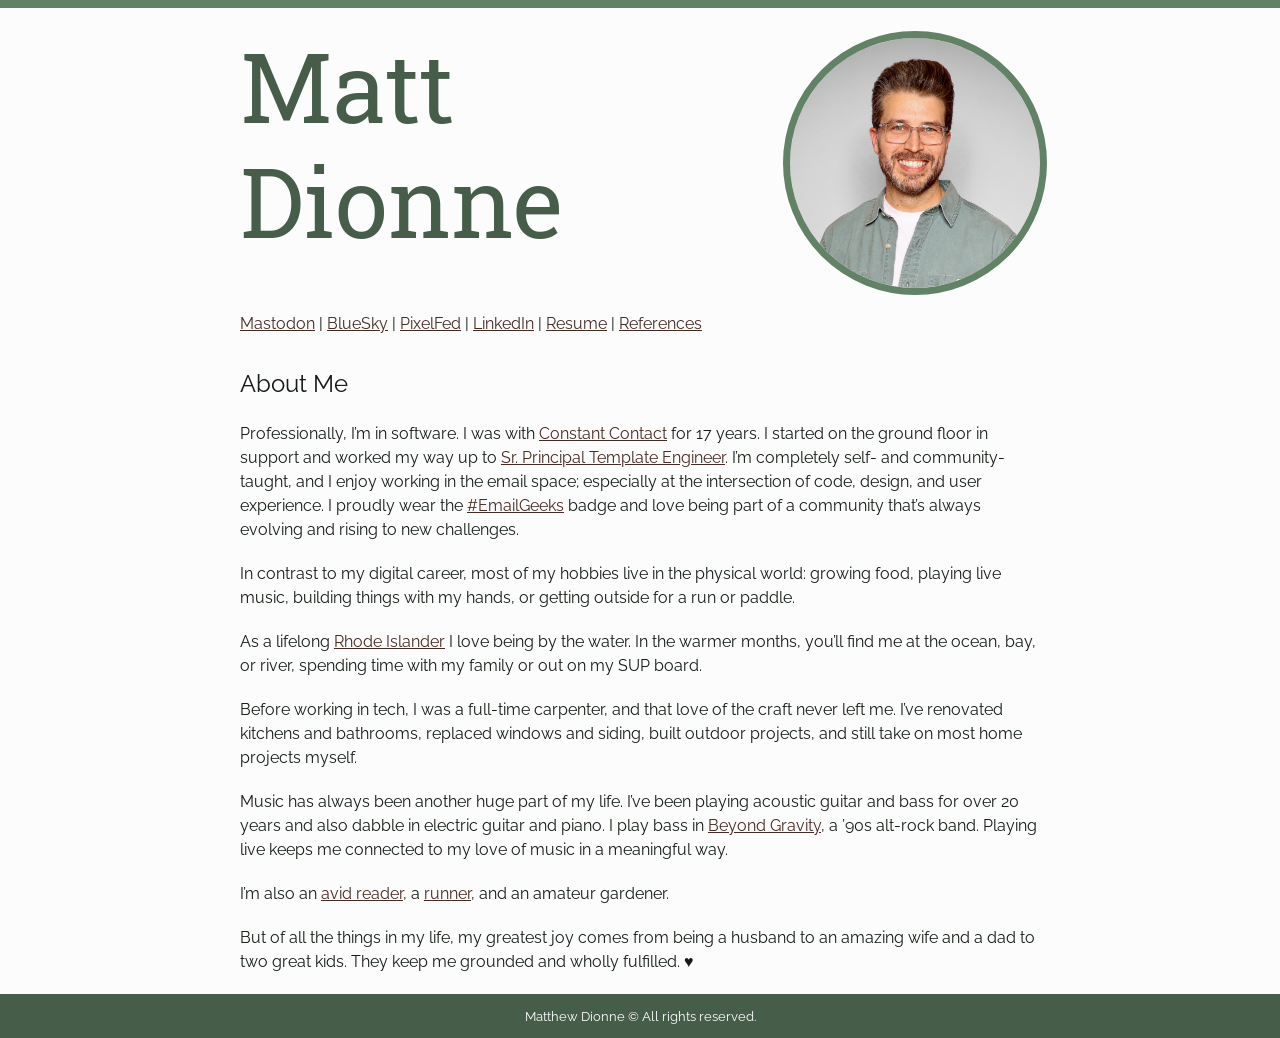
<file: index.html>
<!DOCTYPE html>
<html lang="en">
<head>
  <meta charset="utf-8">
  <meta name="viewport" content="width=device-width, initial-scale=1">
  <title>Matt Dionne</title>
  <link rel="stylesheet" href="css/main.css">
  <link rel="shortcut icon" href="/favicon.ico">
  <link rel="apple-touch-icon" sizes="180x180" href="/images/apple-touch-icon.png">
  <link rel="icon" type="image/png" sizes="32x32" href="/images/favicon-32x32.png">
  <link rel="icon" type="image/png" sizes="16x16" href="/images/favicon-16x16.png">
</head>
<body>
  <div class="container">
    <header>
      <h1>Matt<br>Dionne</h1>
      <div class="profile-image"><img src="images/matthew-dionne-2026-square.png" alt=""></div>
    </header>
    <nav><a rel="me" href="https://mstdn.social/@mattdionne" target="_blank">Mastodon</a> | <a rel="me" href="https://bsky.app/profile/mattdionne.com" target="_blank">BlueSky</a> | <a rel="me" href="https://pixelfed.social/mattdionne" target="_blank">PixelFed</a> | <a rel="me" href="https://www.linkedin.com/in/matthewdionne/" target="_blank">LinkedIn</a> | <a href="/resume">Resume</a> | <a href="/kind-words">References</a></nav>
    <main>
      <article>
        <h2>About Me</h2>
        <p>Professionally, I’m in software. I was with <a href="https://www.constantcontact.com/" target="_blank">Constant Contact</a> for 17 years. I started on the ground floor in support and worked my way up to <a href="https://www.linkedin.com/in/matthewdionne/" target="_blank">Sr. Principal Template Engineer</a>. I’m completely self- and community-taught, and I enjoy working in the email space; especially at the intersection of code, design, and user experience. I proudly wear the <a href="https://email.geeks.chat/" target="_blank">#EmailGeeks</a> badge and love being part of a community that’s always evolving and rising to new challenges.</p>
        <p>In contrast to my digital career, most of my hobbies live in the physical world: growing food, playing live music, building things with my hands, or getting outside for a run or paddle.</p>
        <p>As a lifelong <a href="https://en.wikipedia.org/wiki/Rhode_Island" target="_blank">Rhode Islander</a> I love being by the water. In the warmer months, you’ll find me at the ocean, bay, or river, spending time with my family or out on my SUP board.</p>
        <p>Before working in tech, I was a full-time carpenter, and that love of the craft never left me. I’ve renovated kitchens and bathrooms, replaced windows and siding, built outdoor projects, and still take on most home projects myself.</p>
        <p>Music has always been another huge part of my life. I’ve been playing acoustic guitar and bass for over 20 years and also dabble in electric guitar and piano. I play bass in <a href="https://beyondgravityband.com" target="_blank">Beyond Gravity</a>, a ’90s alt-rock band. Playing live keeps me connected to my love of music in a meaningful way.</p>
        <p>I’m also an <a href="https://app.thestorygraph.com/profile/mattdionne" target="_blank">avid reader</a>, a <a href="https://strava.app.link/Mz387580yWb" target="_blank">runner</a>, and an amateur gardener.</p>
        <p>But of all the things in my life, my greatest joy comes from being a husband to an amazing wife and a dad to two great kids. They keep me grounded and wholly fulfilled. ♥️</p>
      </article>
    </main>
  </div>
  <footer>
    <p><small>Matthew Dionne &copy; All rights reserved.</small></p>
    <!-- No fancy scripts or tracking code here. Just a simple HTML page hand coded by yours truly. -->
  </footer>
</body>
</html>
</file>
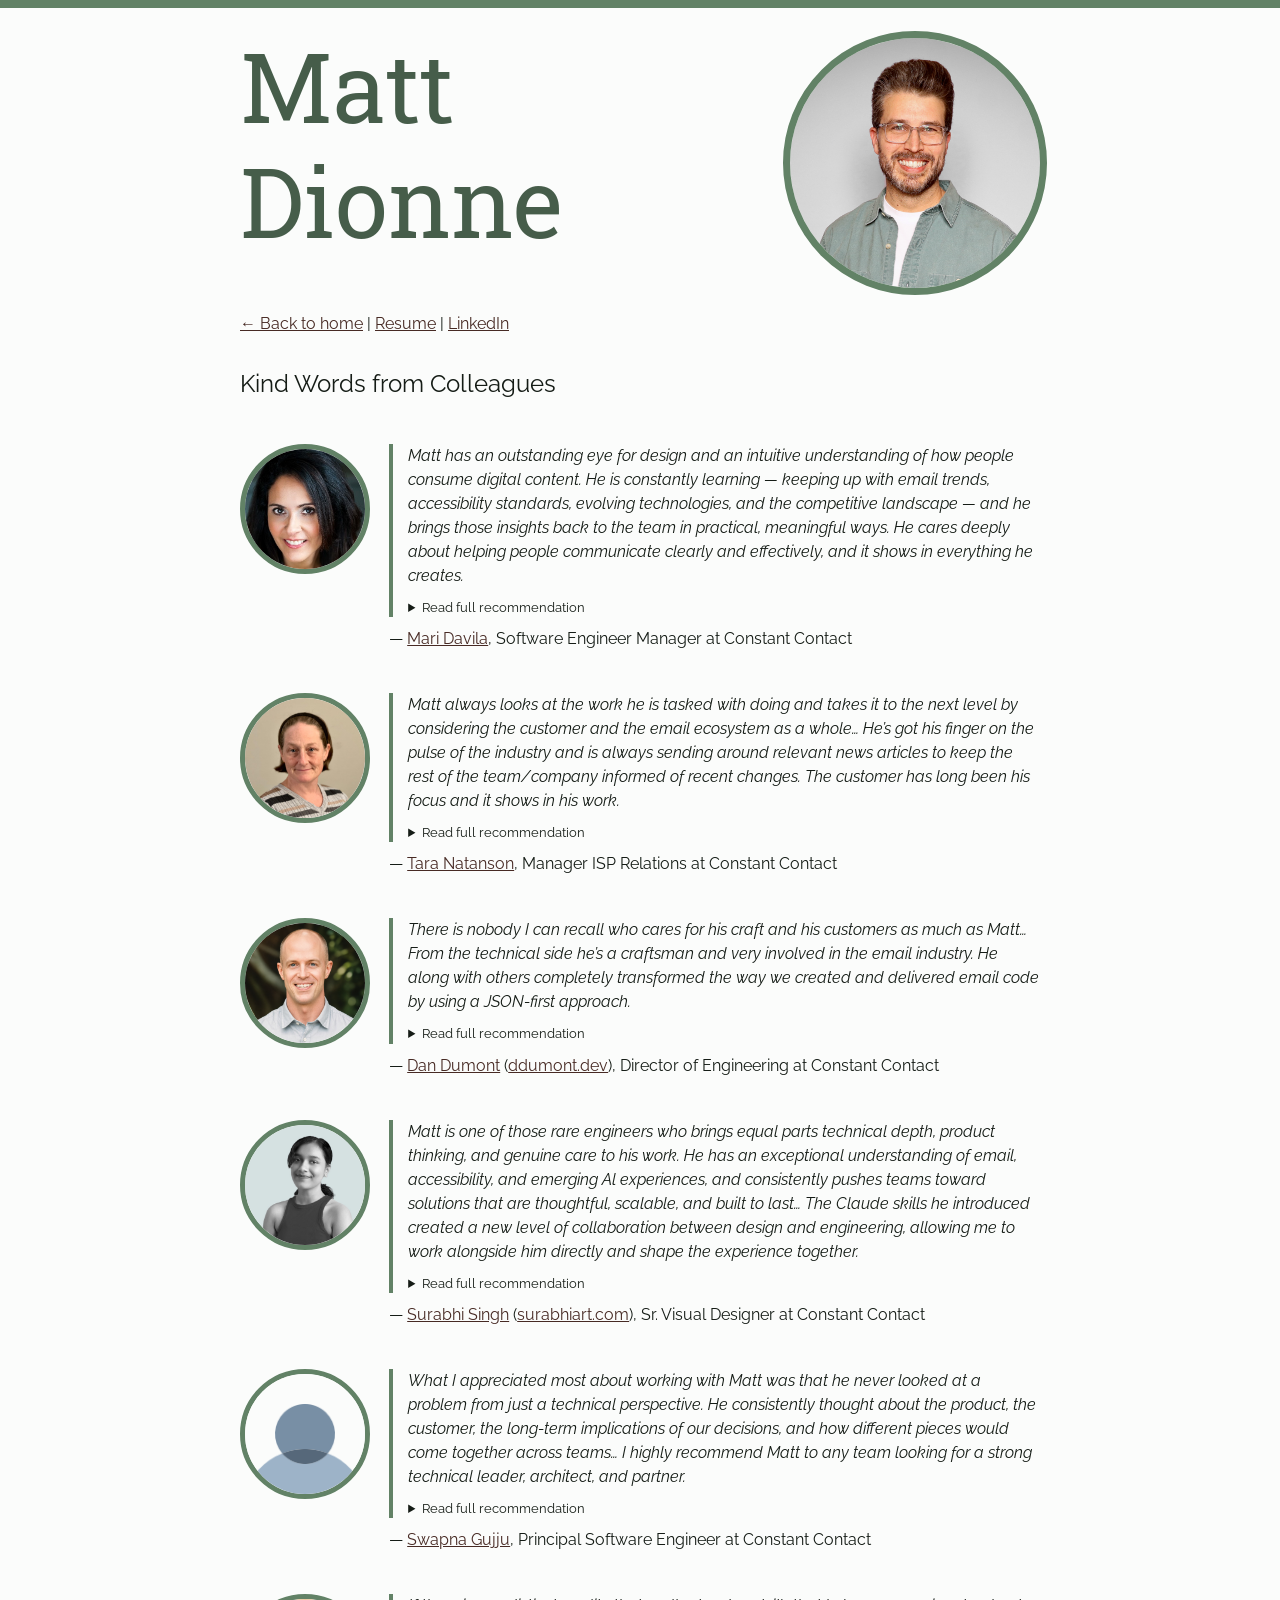
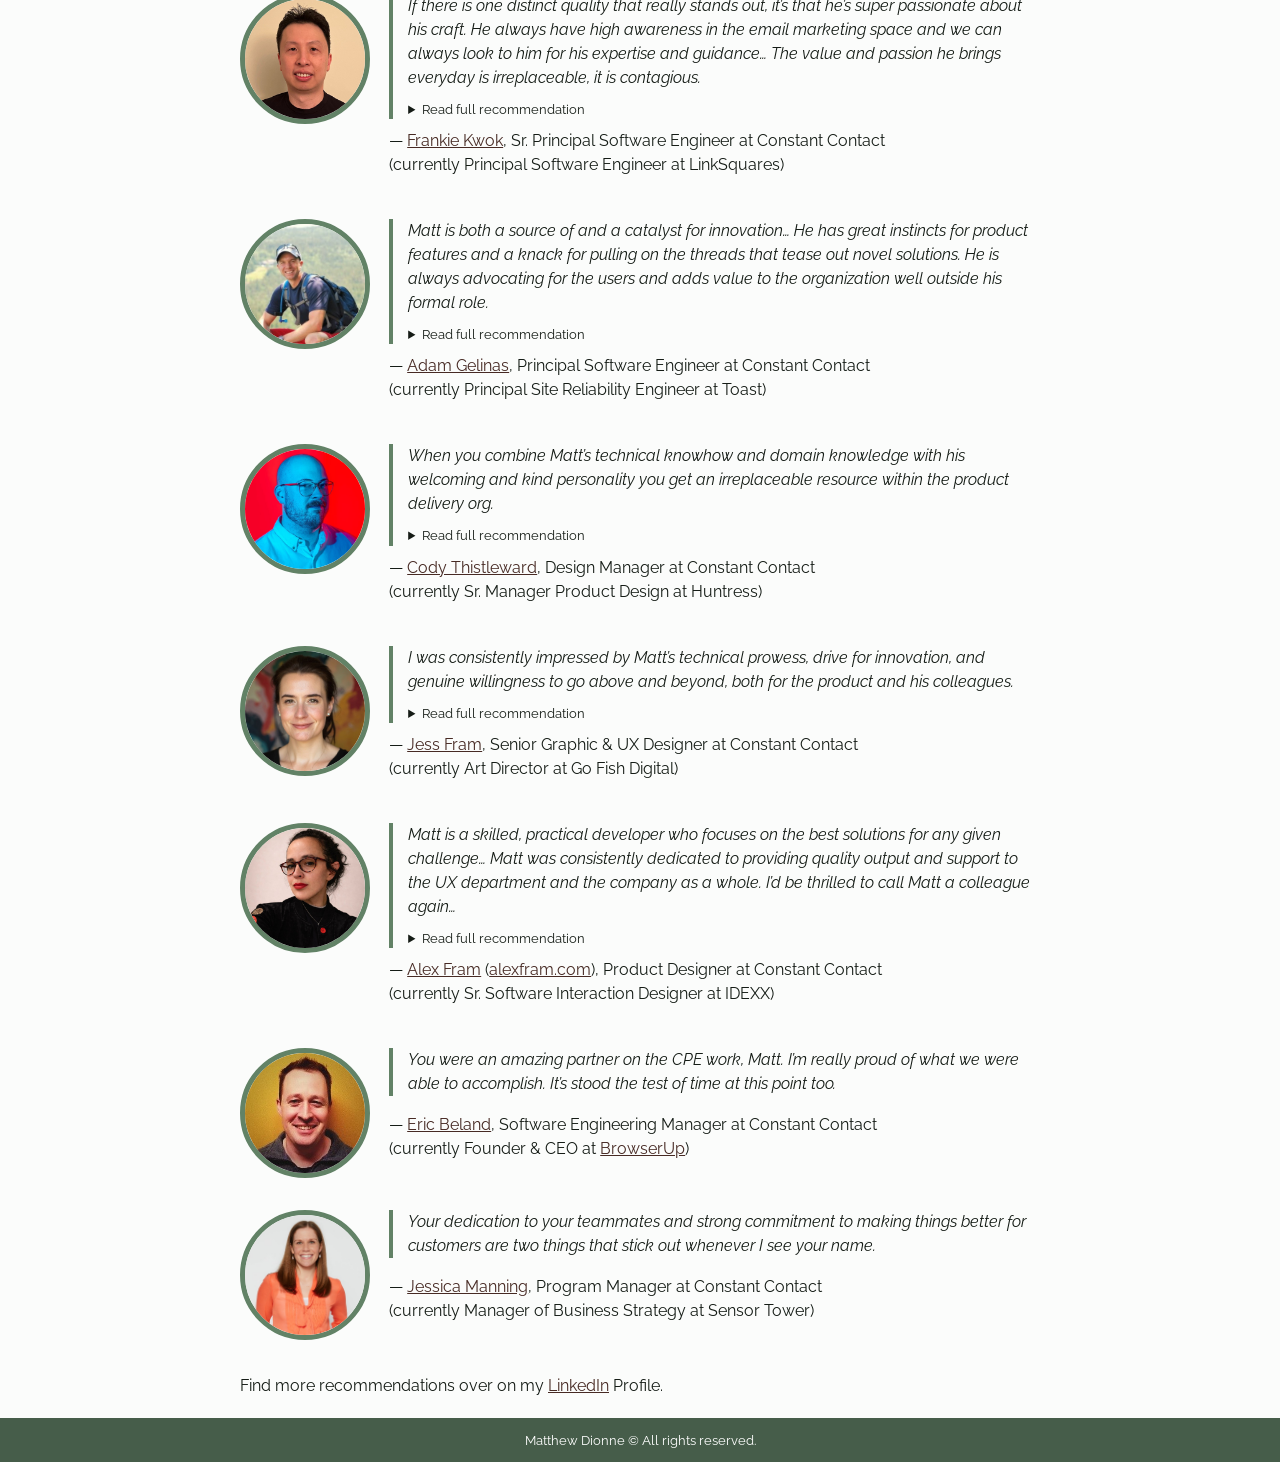
<file: kind-words/index.html>
<!DOCTYPE html>
<html lang="en">
<head>
  <meta charset="utf-8">
  <meta name="viewport" content="width=device-width, initial-scale=1">
  <title>Matt Dionne - References</title>
  <link rel="stylesheet" href="/css/main.css">
  <link rel="shortcut icon" href="/favicon.ico">
  <link rel="apple-touch-icon" sizes="180x180" href="/images/apple-touch-icon.png">
  <link rel="icon" type="image/png" sizes="32x32" href="/images/favicon-32x32.png">
  <link rel="icon" type="image/png" sizes="16x16" href="/images/favicon-16x16.png">
</head>
<body>
  <div class="container">
    <header>
      <h1>Matt<br>Dionne</h1>
      <div class="profile-image"><img src="/images/matthew-dionne-2026-square.png" alt=""></div>
    </header>
    <nav><a href="/">&#8592; Back to home</a> | <a href="/resume">Resume</a> | <a rel="me" href="https://www.linkedin.com/in/matthewdionne/" target="_blank">LinkedIn</a></nav>
    <main>
      <article>
        <h2>Kind Words from Colleagues</h2>
        <figure>
          <img src="/images/Maria-Davila.jpeg" alt="" width="120" height="120">
          <blockquote cite="https://www.linkedin.com/in/matthewdionne/details/recommendations/">
            <p>Matt has an outstanding eye for design and an intuitive understanding of how people consume digital content. He is constantly learning — keeping up with email trends, accessibility standards, evolving technologies, and the competitive landscape — and he brings those insights back to the team in practical, meaningful ways. He cares deeply about helping people communicate clearly and effectively, and it shows in everything he creates.</p>
            <details>
              <summary>Read full recommendation</summary>
              <p>I’ve been fortunate to work with Matt Dionne in several different roles during my time at Constant Contact, and every experience has reinforced what an exceptional professional he is. When I joined the company in 2018 on the mobile application team, Matt was already a recognized expert in email and was one of the key architects behind the document format that still powers our email editor today. Working alongside him, I was continually impressed by the depth of his knowledge, his thoughtful approach to solving problems, and his unwavering focus on creating the best possible experience for customers.</p>
              <p>I later had the privilege of managing Matt on the Templates team, where I saw firsthand the breadth of his talents. Matt has an outstanding eye for design and an intuitive understanding of how people consume digital content. He is constantly learning—keeping up with email trends, accessibility standards, evolving technologies, and the competitive landscape—and he brings those insights back to the team in practical, meaningful ways. He cares deeply about helping people communicate clearly and effectively, and it shows in everything he creates. Beyond his expertise, Matt is a trusted teammate who shares knowledge freely, welcomes collaboration, and consistently raises the quality of the work around him.</p>
              <p>While Matt is widely known for his expertise in email marketing, his strengths extend far beyond that domain. His combination of product vision, user-centered design thinking, accessibility expertise, communication skills, and deep understanding of digital experiences would make him an asset to any organization building customer-facing products. Whether the focus is marketing technology, product design, digital communications, or creating exceptional user experiences, Matt has the talent, curiosity, and professionalism to make a meaningful impact. I would welcome the opportunity to work with him again without hesitation.</p>
            </details>
          </blockquote>
          <figcaption>— <a href="https://www.linkedin.com/in/maridavila1/" target="_blank">Mari Davila</a>, Software Engineer Manager at Constant Contact</figcaption>
        </figure>
        <figure>
          <img src="/images/Tara-Natanson.jpeg" alt="" width="120" height="120">
          <blockquote cite="https://www.linkedin.com/in/matthewdionne/details/recommendations/">
            <p>Matt always looks at the work he is tasked with doing and takes it to the next level by considering the customer and the email ecosystem as a whole&#8230; He’s got his finger on the pulse of the industry and is always sending around relevant news articles to keep the rest of the team/company informed of recent changes. The customer has long been his focus and it shows in his work.</p>
            <details>
              <summary>Read full recommendation</summary>
              <p>I have had the pleasure of working with Matt on and off for the last 17 years at Constant Contact.  We have always been in different groups but our work was connected on many occasions.  Matt always looks at the work he is tasked with doing and takes it to the next level by considering the customer and the email ecosystem as a whole. When he finds something that "isn’t quite right" in the product, he goes out of his way to make sure the correct team is aware of the issue.  He’s got his finger on the pulse of the industry and is always sending around relevant news articles to keep the rest of the team/company informed of recent changes. The customer has long been his focus and it shows in his work.</p>
            </details>
          </blockquote>
          <figcaption>— <a href="https://www.linkedin.com/in/tara-natanson/" target="_blank">Tara Natanson</a>, Manager ISP Relations at Constant Contact</figcaption>
        </figure>
        <figure>
          <img src="/images/Dan-Dumont.png" alt="" width="120" height="120">
          <blockquote cite="https://www.linkedin.com/in/matthewdionne/details/recommendations/">
            <p>There is nobody I can recall who cares for his craft and his customers as much as Matt&#8230; From the technical side he’s a craftsman and very involved in the email industry. He along with others completely transformed the way we created and delivered email code by using a JSON-first approach.</p>
            <details>
              <summary>Read full recommendation</summary>
              <p>I worked with Matt at Constant Contact for over 12 years. We were in the same onboarding class together. Throughout the years I’ve had the privilege to work with him in different capacities (as a peer and as his manager).</p>
              <p>There is nobody I can recall who cares for his craft and his customers as much as Matt. He’s pragmatic in his approach and consistent in his messaging. What I appreciate about Matt is his candor and drive to “do the right thing.”</p>
              <p>From the technical side he’s a craftsman and very involved in the email industry. He along with others completely transformed the way we created and delivered email code by using a JSON-first approach. He’s an advocate for tech debt and always considers good systems design.</p>
              <p>Above all else, Matt is simply a great person, “one of the good ones.” He’s the type of individual you want to have on your team. He’s accountable, a great listener, motivator, and collaborator. He’s going to do big things!</p>
            </details>
          </blockquote>
          <figcaption>— <a href="https://www.linkedin.com/in/danieldumont/" target="_blank">Dan Dumont</a> (<a href="https://ddumont.dev" target="_blank">ddumont.dev</a>), Director of Engineering at Constant Contact</figcaption>
        </figure>
        <figure>
          <img src="/images/Surabhi-Singh.jpeg" alt="" width="120" height="120">
          <blockquote cite="https://www.linkedin.com/in/matthewdionne/details/recommendations/">
            <p>Matt is one of those rare engineers who brings equal parts technical depth, product thinking, and genuine care to his work. He has an exceptional understanding of email, accessibility, and emerging Al experiences, and consistently pushes teams toward solutions that are thoughtful, scalable, and built to last&#8230; The Claude skills he introduced created a new level of collaboration between design and engineering, allowing me to work alongside him directly and shape the experience together.</p>
            <details>
              <summary>Read full recommendation</summary>
              <p>I had the opportunity of working with Matt on Constant Contact’s Al-powered campaign experiences, where he built the document framework that became the foundation for email and landing pages. Matt is one of those rare engineers who brings equal parts technical depth, product thinking, and genuine care to his work. He has an exceptional understanding of email, accessibility, and emerging Al experiences, and consistently pushes teams toward solutions that are thoughtful, scalable, and built to last.</p>
              <p>What I value most is how he works: curious and pragmatic, always willing to challenge assumptions in service of a better outcome. He’s a trusted partner across disciplines and someone who makes the people around him better. The Claude skills he introduced created a new level of collaboration between design and engineering, allowing me to work alongside him directly and shape the experience together.</p>
              <p>Matt is the kind of engineer every product team hopes to have deeply technical, thoughtful about the bigger picture, and genuinely invested in building the right thing. He brings a rare combination of expertise, curiosity, and partnership that makes everyone around him better. I would gladly work with Matt again and highly recommend him to any team building ambitious Al-powered products.</p>
            </details>
          </blockquote>
          <figcaption>— <a href="https://www.linkedin.com/in/surabhi-design/" target="_blank">Surabhi Singh</a> (<a href="https://www.surabhiart.com" target="_blank">surabhiart.com</a>), Sr. Visual Designer at Constant Contact</figcaption>
        </figure>
        <figure>
          <img src="/images/profile-image.png" alt="" width="120" height="120">
          <blockquote cite="https://www.linkedin.com/in/matthewdionne/details/recommendations/">
            <p>What I appreciated most about working with Matt was that he never looked at a problem from just a technical perspective. He consistently thought about the product, the customer, the long-term implications of our decisions, and how different pieces would come together across teams&#8230; I highly recommend Matt to any team looking for a strong technical leader, architect, and partner.</p>
            <details>
              <summary>Read full recommendation</summary>
              <p>I’ve had the pleasure of working with Matt for many years. Although we were on different teams, our work frequently crossed paths, and I’ve always valued him as a technical partner.</p>
              <p>For our Landing Page product and email content blocks, my team owned the backend content model while Matt owned the HTML document format. We spent countless hours whiteboarding, brainstorming architecture, and working through the integration between the two—particularly how the frontend and backend would work together and how variables would be resolved at render time. Matt consistently brought thoughtful ideas and strong technical judgment to these discussions, always keeping the customer experience in mind.</p>
              <p>What I appreciated most about working with Matt was that he never looked at a problem from just a technical perspective. He consistently thought about the product, the customer, the long-term implications of our decisions, and how different pieces would come together across teams. He was also great at identifying potential issues early and helping the team navigate tradeoffs without losing sight of the end goal.</p>
              <p>He’s collaborative, thoughtful, and always willing to have the hard conversations needed to get to the right solution. I highly recommend Matt to any team looking for a strong technical leader, architect, and partner.</p>
            </details>
          </blockquote>
          <figcaption>— <a href="https://www.linkedin.com/in/swapna-gujju-81baa77a/" target="_blank">Swapna Gujju</a>, Principal Software Engineer at Constant Contact</figcaption>
        </figure>
        <figure>
          <img src="/images/Frankie-Kwok.jpeg" alt="" width="120" height="120">
          <blockquote cite="https://www.linkedin.com/in/matthewdionne/details/recommendations/">
            <p>If there is one distinct quality that really stands out, it’s that he’s super passionate about his craft. He always have high awareness in the email marketing space and we can always look to him for his expertise and guidance&#8230; The value and passion he brings everyday is irreplaceable, it is contagious.</p>
            <details>
              <summary>Read full recommendation</summary>
              <p>Matt has always been a pleasure to work with. He’s smart, collaborative and pragmatic. He’s always willing to learn new skills. He’s not afraid of stepping out of his comfort zone. He’s one of my favorite people to work with and depend on.</p>
              <p>If there is one distinct quality that really stands out, it’s that he’s super passionate about his craft. He always have high awareness in the email marketing space and we can always look to him for his expertise and guidance. Within our team, we jokingly say that we should have Matt be CEO. It speaks to his knowledge and that he is clearly one of the most important people in the company. The value and passion he brings everyday is irreplaceable, it is contagious. I can daringly say that nobody cares and wants the company to succeed as much as Matt does. This quality won’t shows up on paper but is extremely valuable and rare.</p>
            </details>
          </blockquote>
          <figcaption>— <a href="https://www.linkedin.com/in/frankkwok/" target="_blank">Frankie Kwok</a>, Sr. Principal Software Engineer at Constant Contact <br>(currently Principal Software Engineer at LinkSquares)</figcaption>
        </figure>
        <figure>
          <img src="/images/Adam-Gelinas.jpeg" alt="" width="120" height="120">
          <blockquote cite="https://www.linkedin.com/in/matthewdionne/details/recommendations/">
            <p>Matt is both a source of and a catalyst for innovation&#8230; He has great instincts for product features and a knack for pulling on the threads that tease out novel solutions. He is always advocating for the users and adds value to the organization well outside his formal role.</p>
            <details>
              <summary>Read full recommendation</summary>
              <p>Matt is both a source of and a catalyst for innovation. Whenever I showed up to a meeting and saw Matt was there I knew we were going to have fun discussing creative ideas. He has great instincts for product features and a knack for pulling on the threads that tease out novel solutions. He is always advocating for the users and adds value to the organization well outside his formal role.</p>
            </details>
          </blockquote>
          <figcaption>— <a href="https://www.linkedin.com/in/adam-gelinas-7276463/" target="_blank">Adam Gelinas</a>, Principal Software Engineer at Constant Contact <br>(currently Principal Site Reliability Engineer at Toast)</figcaption>
        </figure>
        <figure>
          <img src="/images/Cody-Thistleward.jpeg" alt="" width="120" height="120">
          <blockquote cite="https://www.linkedin.com/in/matthewdionne/details/recommendations/">
            <p>When you combine Matt’s technical knowhow and domain knowledge with his welcoming and kind personality you get an irreplaceable resource within the product delivery org.</p>
            <details>
              <summary>Read full recommendation</summary>
              <p>A consistent, informed, advocate.</p>
              <p>When you combine Matt’s technical knowhow and domain knowledge with his welcoming and kind personality you get an irreplaceable resource within the product delivery org. Constant Contact is lucky to have him!</p>
            </details>
          </blockquote>
          <figcaption>— <a href="https://www.linkedin.com/in/codydesigner/" target="_blank">Cody Thistleward</a>, Design Manager at Constant Contact <br>(currently Sr. Manager Product Design at Huntress)</figcaption>
        </figure>
        <figure>
          <img src="/images/Jess-Fram.jpeg" alt="" width="120" height="120">
          <blockquote cite="https://www.linkedin.com/in/matthewdionne/details/recommendations/">
            <p>I was consistently impressed by Matt’s technical prowess, drive for innovation, and genuine willingness to go above and beyond, both for the product and his colleagues.</p>
            <details>
              <summary>Read full recommendation</summary>
              <p>I was lucky enough to work with Matt during my time as a Visual Designer at Constant Contact, where we collaborated to design &amp; deploy 100+ email templates. I was consistently impressed by Matt’s technical prowess, drive for innovation, and genuine willingness to go above and beyond, both for the product and his colleagues. If Matt could make a hologram of himself so that he could work for all the companies, the world would be a better place!</p>
            </details>
          </blockquote>
          <figcaption>— <a href="https://www.linkedin.com/in/jessmarina/" target="_blank">Jess Fram</a>, Senior Graphic &amp; UX Designer at Constant Contact <br>(currently Art Director at Go Fish Digital)</figcaption>
        </figure>
        <figure>
          <img src="/images/Alex-Fram.jpeg" alt="" width="120" height="120">
          <blockquote cite="https://www.linkedin.com/in/matthewdionne/details/recommendations/">
            <p>Matt is a skilled, practical developer who focuses on the best solutions for any given challenge&#8230; Matt was consistently dedicated to providing quality output and support to the UX department and the company as a whole. I’d be thrilled to call Matt a colleague again&#8230;</p>
            <details>
              <summary>Read full recommendation</summary>
              <p>Matt is a skilled, practical developer who focuses on the best solutions for any given challenge. He is also possibly the most pleasant colleague I’ve ever had the pleasure of working with. We worked together directly on the Templates team under the UX group at Constant Contact, and then indirectly after I moved on to another focus under UX. Matt was consistently dedicated to providing quality output and support to the UX department and the company as a whole. I’d be thrilled to call Matt a colleague again in the future and highly recommend him for any team.</p>
            </details>
          </blockquote>
          <figcaption>— <a href="https://www.linkedin.com/in/alexfram/" target="_blank">Alex Fram</a> (<a href="http://www.alexfram.com" target="_blank">alexfram.com</a>), Product Designer at Constant Contact <br>(currently Sr. Software Interaction Designer at IDEXX)</figcaption>
        </figure>
        <figure>
          <img src="/images/Eric-Beland.jpeg" alt="" width="120" height="120">
          <blockquote cite="https://www.linkedin.com/feed/update/urn:li:activity:7493719304236843008/">
            <p>You were an amazing partner on the CPE work, Matt. I’m really proud of what we were able to accomplish. It’s stood the test of time at this point too.</p>
          </blockquote>
          <figcaption>— <a href="https://www.linkedin.com/in/eric-beland-872b46/" target="_blank">Eric Beland</a>, Software Engineering Manager at Constant Contact <br>(currently Founder &amp; CEO at <a href="https://browserup.com/" target="_blank">BrowserUp</a>)</figcaption>
        </figure>
        <figure>
          <img src="/images/Jessica-Manning.jpeg" alt="" width="120" height="120">
          <blockquote cite="https://www.linkedin.com/feed/update/urn:li:activity:7493719304236843008/">
            <p>Your dedication to your teammates and strong commitment to making things better for customers are two things that stick out whenever I see your name.</p>
          </blockquote>
          <figcaption>— <a href="https://www.linkedin.com/in/jessicamanning-customerexperience/" target="_blank">Jessica Manning</a>, Program Manager at Constant Contact <br>(currently Manager of Business Strategy at Sensor Tower)</figcaption>
        </figure>
        <p><br>Find more recommendations over on my <a rel="me" href="https://www.linkedin.com/in/matthewdionne/details/recommendations/" target="_blank">LinkedIn</a> Profile.</p>
      </article>
    </main>
  </div>
  <footer>
    <p><small>Matthew Dionne &copy; All rights reserved.</small></p>
  </footer>
</body>
</html>
</file>
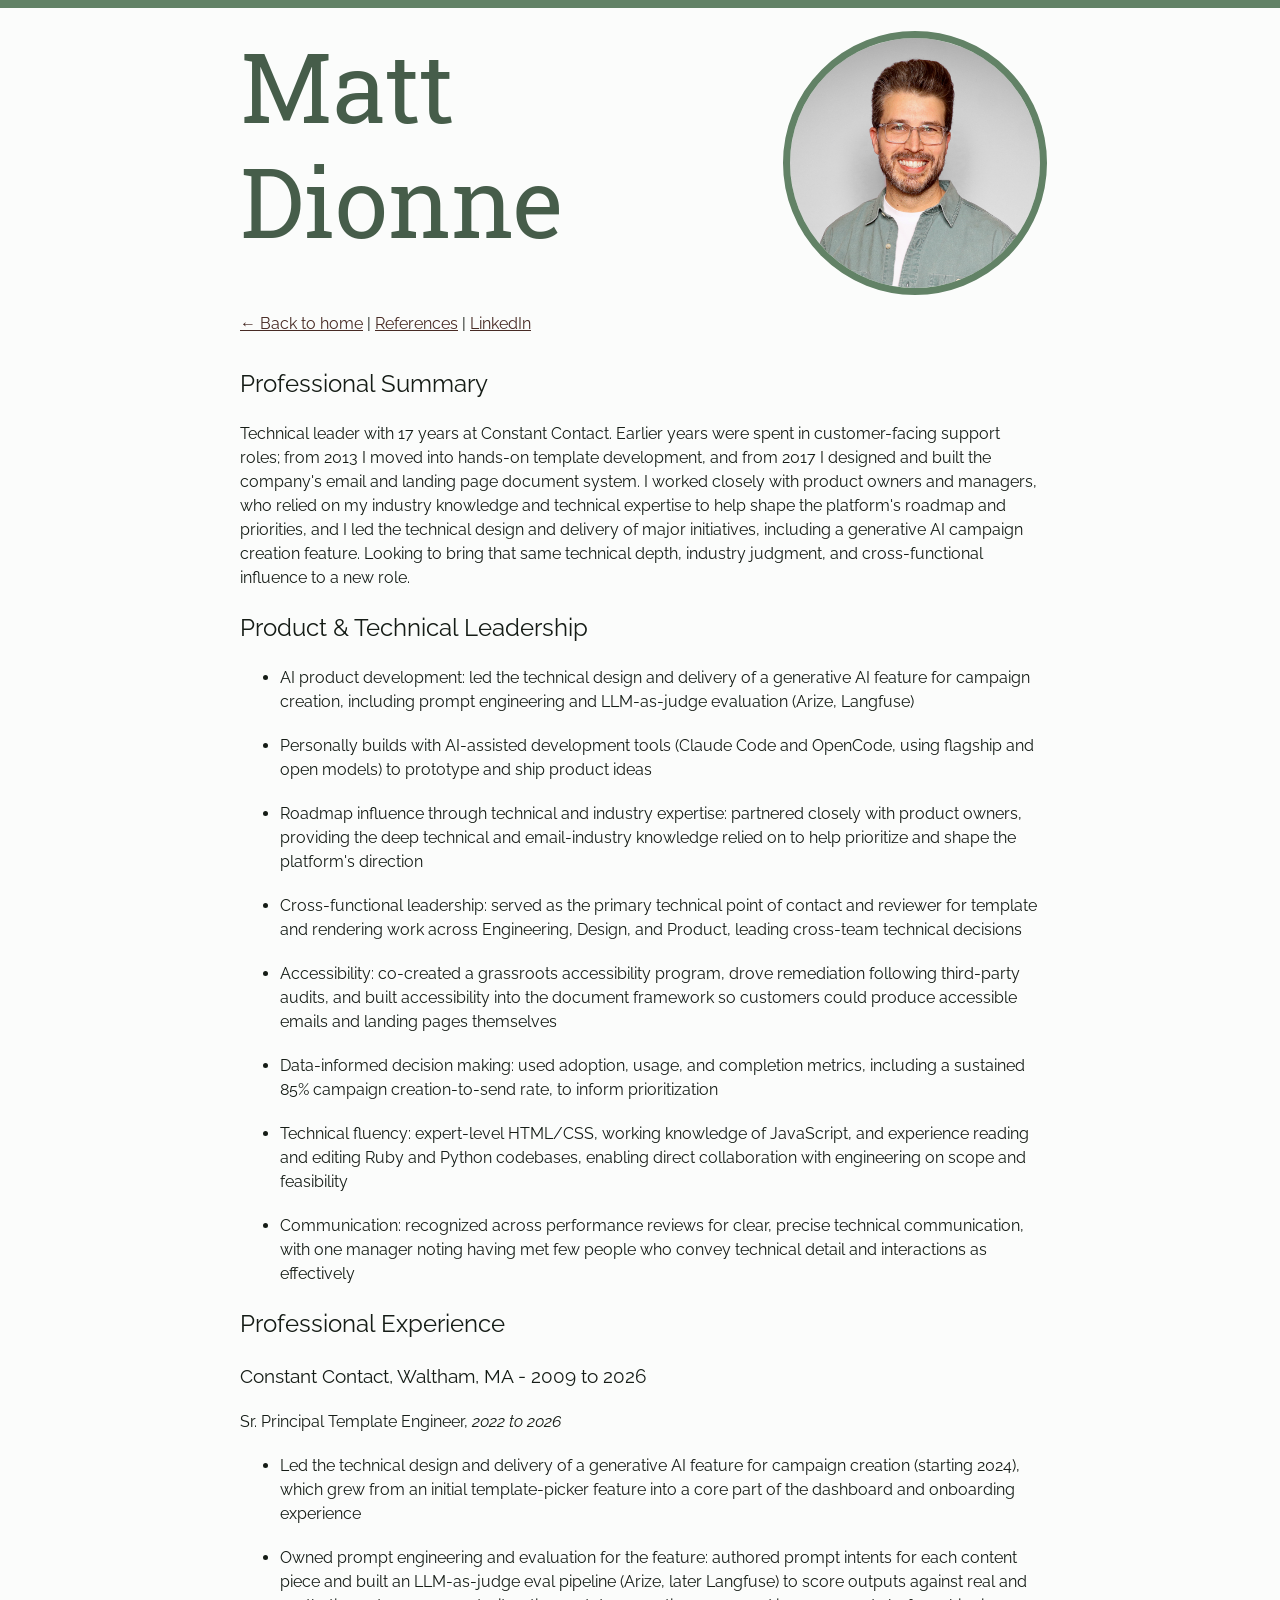
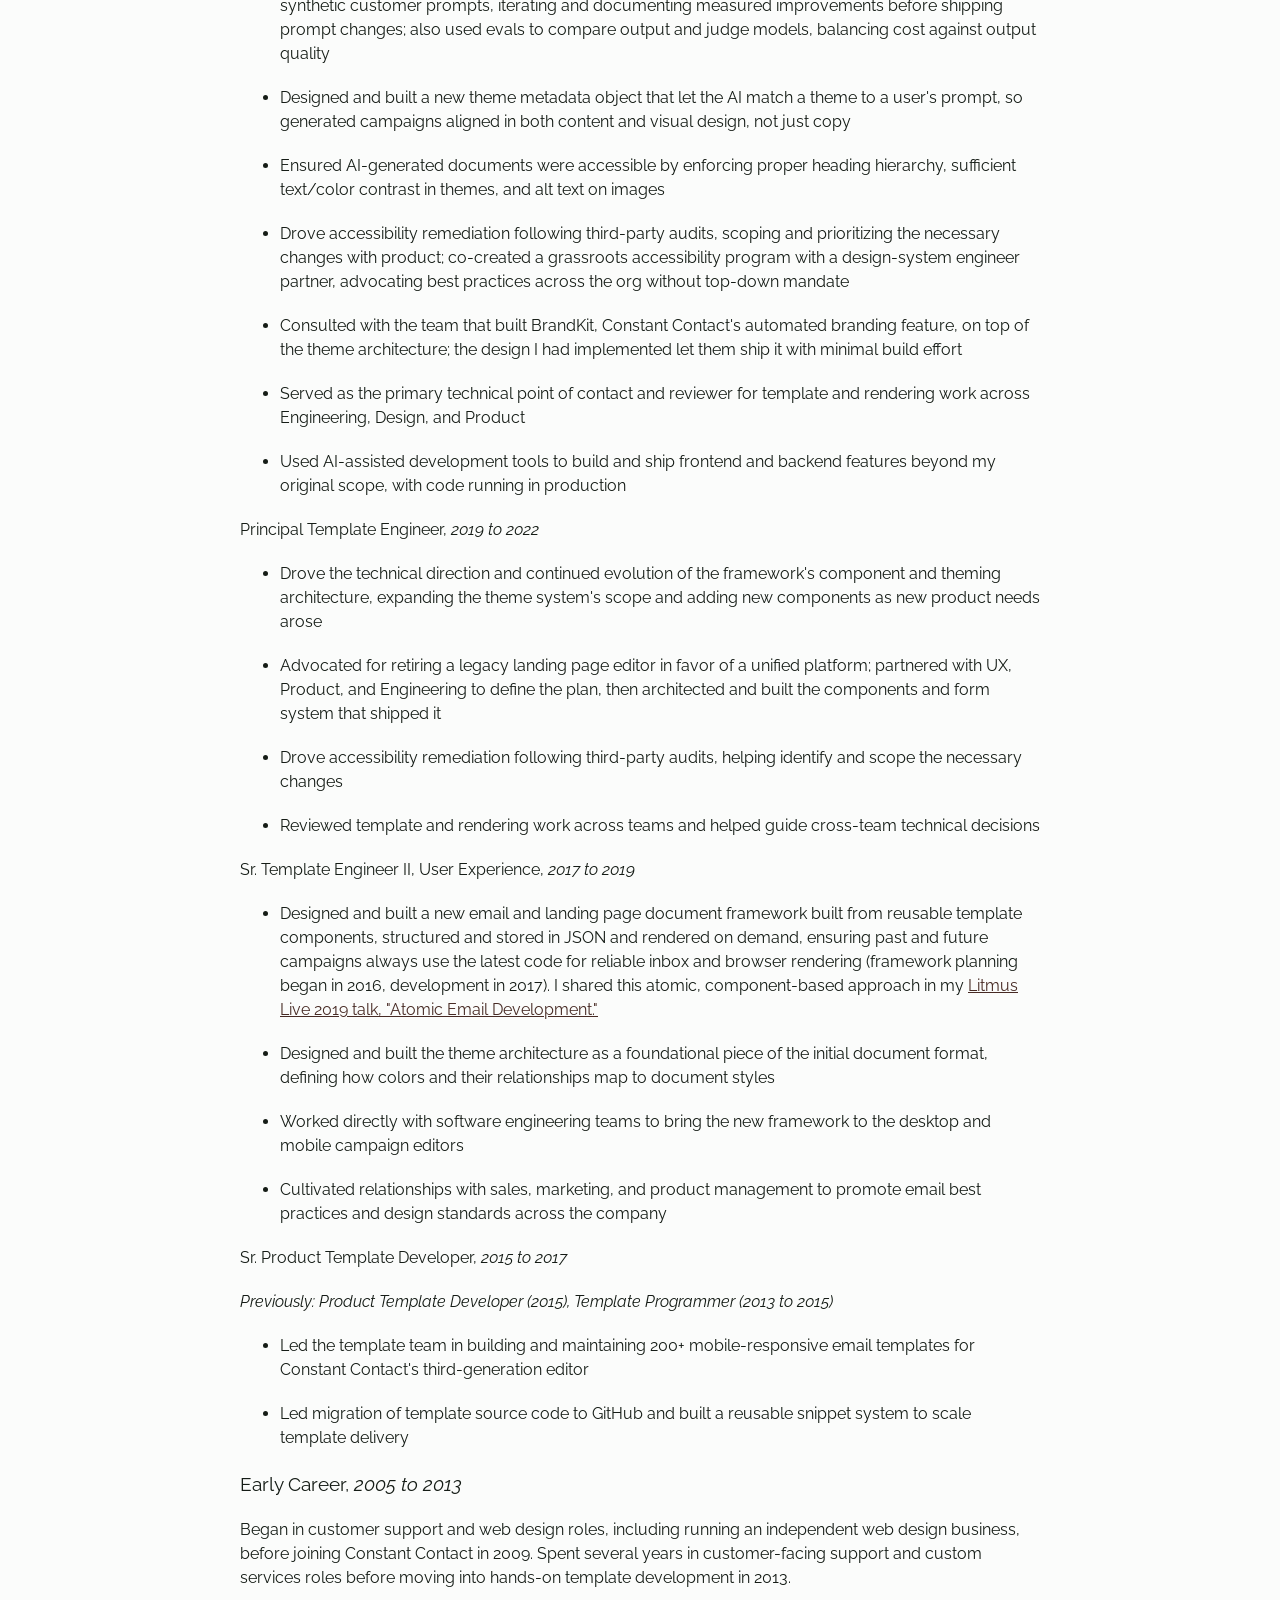
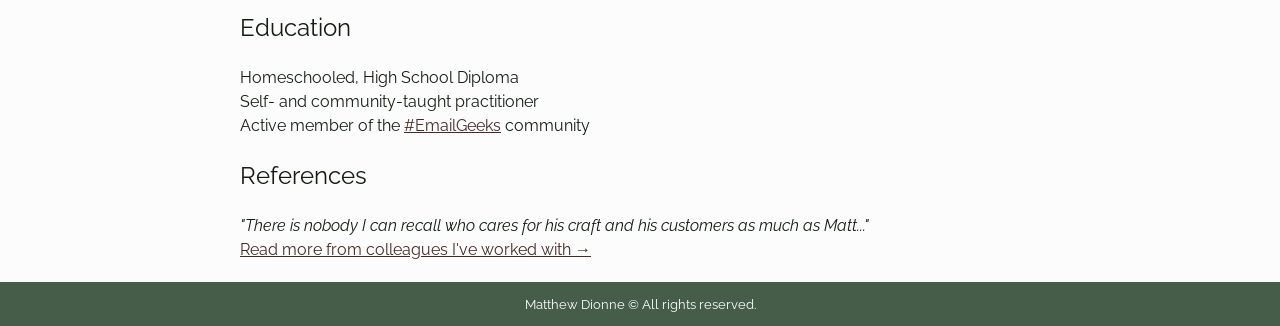
<file: resume/index.html>
<!DOCTYPE html>
<html lang="en">
<head>
  <meta charset="utf-8">
  <meta name="viewport" content="width=device-width, initial-scale=1">
  <title>Matt Dionne - Resume</title>
  <link rel="stylesheet" href="/css/main.css">
  <link rel="shortcut icon" href="/favicon.ico">
  <link rel="apple-touch-icon" sizes="180x180" href="/images/apple-touch-icon.png">
  <link rel="icon" type="image/png" sizes="32x32" href="/images/favicon-32x32.png">
  <link rel="icon" type="image/png" sizes="16x16" href="/images/favicon-16x16.png">
</head>
<body>
  <div class="container">
    <header>
      <h1>Matt<br>Dionne</h1>
      <div class="profile-image"><img src="/images/matthew-dionne-2026-square.png" alt=""></div>
    </header>
    <nav><a href="/">&#8592; Back to home</a> | <a href="/kind-words">References</a> | <a rel="me" href="https://www.linkedin.com/in/matthewdionne/" target="_blank">LinkedIn</a></nav>
    <main>
      <article>
        <h2>Professional Summary</h2>
        <p>Technical leader with 17 years at Constant Contact. Earlier years were spent in customer-facing support roles; from 2013 I moved into hands-on template development, and from 2017 I designed and built the company's email and landing page document system. I worked closely with product owners and managers, who relied on my industry knowledge and technical expertise to help shape the platform's roadmap and priorities, and I led the technical design and delivery of major initiatives, including a generative AI campaign creation feature. Looking to bring that same technical depth, industry judgment, and cross-functional influence to a new role.</p>
        <h2>Product & Technical Leadership</h2>
        <ul>
          <li>AI product development: led the technical design and delivery of a generative AI feature for campaign creation, including prompt engineering and LLM-as-judge evaluation (Arize, Langfuse)</li>
          <li>Personally builds with AI-assisted development tools (Claude Code and OpenCode, using flagship and open models) to prototype and ship product ideas</li>
          <li>Roadmap influence through technical and industry expertise: partnered closely with product owners, providing the deep technical and email-industry knowledge relied on to help prioritize and shape the platform's direction</li>
          <li>Cross-functional leadership: served as the primary technical point of contact and reviewer for template and rendering work across Engineering, Design, and Product, leading cross-team technical decisions</li>
          <li>Accessibility: co-created a grassroots accessibility program, drove remediation following third-party audits, and built accessibility into the document framework so customers could produce accessible emails and landing pages themselves</li>
          <li>Data-informed decision making: used adoption, usage, and completion metrics, including a sustained 85% campaign creation-to-send rate, to inform prioritization</li>
          <li>Technical fluency: expert-level HTML/CSS, working knowledge of JavaScript, and experience reading and editing Ruby and Python codebases, enabling direct collaboration with engineering on scope and feasibility</li>
          <li>Communication: recognized across performance reviews for clear, precise technical communication, with one manager noting having met few people who convey technical detail and interactions as effectively</li>
        </ul>
        <h2>Professional Experience</h2>
        <h3>Constant Contact, Waltham, MA - 2009 to 2026</h3>
        <h4>Sr. Principal Template Engineer, <i>2022 to 2026</i></h4>
        <ul>
          <li>Led the technical design and delivery of a generative AI feature for campaign creation (starting 2024), which grew from an initial template-picker feature into a core part of the dashboard and onboarding experience</li>
          <li>Owned prompt engineering and evaluation for the feature: authored prompt intents for each content piece and built an LLM-as-judge eval pipeline (Arize, later Langfuse) to score outputs against real and synthetic customer prompts, iterating and documenting measured improvements before shipping prompt changes; also used evals to compare output and judge models, balancing cost against output quality</li>
          <li>Designed and built a new theme metadata object that let the AI match a theme to a user's prompt, so generated campaigns aligned in both content and visual design, not just copy</li>
          <li>Ensured AI-generated documents were accessible by enforcing proper heading hierarchy, sufficient text/color contrast in themes, and alt text on images</li>
          <li>Drove accessibility remediation following third-party audits, scoping and prioritizing the necessary changes with product; co-created a grassroots accessibility program with a design-system engineer partner, advocating best practices across the org without top-down mandate</li>
          <li>Consulted with the team that built BrandKit, Constant Contact's automated branding feature, on top of the theme architecture; the design I had implemented let them ship it with minimal build effort</li>
          <li>Served as the primary technical point of contact and reviewer for template and rendering work across Engineering, Design, and Product</li>
          <li>Used AI-assisted development tools to build and ship frontend and backend features beyond my original scope, with code running in production</li>
        </ul>
        <h4>Principal Template Engineer, <i>2019 to 2022</i></h4>
        <ul>
          <li>Drove the technical direction and continued evolution of the framework's component and theming architecture, expanding the theme system's scope and adding new components as new product needs arose</li>
          <li>Advocated for retiring a legacy landing page editor in favor of a unified platform; partnered with UX, Product, and Engineering to define the plan, then architected and built the components and form system that shipped it</li>
          <li>Drove accessibility remediation following third-party audits, helping identify and scope the necessary changes</li>
          <li>Reviewed template and rendering work across teams and helped guide cross-team technical decisions</li>
        </ul>
        <h4>Sr. Template Engineer II, User Experience, <i>2017 to 2019</i></h4>
        <ul>
          <li>Designed and built a new email and landing page document framework built from reusable template components, structured and stored in JSON and rendered on demand, ensuring past and future campaigns always use the latest code for reliable inbox and browser rendering (framework planning began in 2016, development in 2017). I shared this atomic, component-based approach in my <a href="https://www.youtube.com/watch?v=R8m0YH4A-Ss" target="_blank">Litmus Live 2019 talk, "Atomic Email Development."</a></li>
          <li>Designed and built the theme architecture as a foundational piece of the initial document format, defining how colors and their relationships map to document styles</li>
          <li>Worked directly with software engineering teams to bring the new framework to the desktop and mobile campaign editors</li>
          <li>Cultivated relationships with sales, marketing, and product management to promote email best practices and design standards across the company</li>
        </ul>
        <h4>Sr. Product Template Developer, <i>2015 to 2017</i></h4>
        <p><i>Previously: Product Template Developer (2015), Template Programmer (2013 to 2015)</i></p>
        <ul>
          <li>Led the template team in building and maintaining 200+ mobile-responsive email templates for Constant Contact's third-generation editor</li>
          <li>Led migration of template source code to GitHub and built a reusable snippet system to scale template delivery</li>
        </ul>
        <h3>Early Career, <i>2005 to 2013</i></h3>
        <p>Began in customer support and web design roles, including running an independent web design business, before joining Constant Contact in 2009. Spent several years in customer-facing support and custom services roles before moving into hands-on template development in 2013.</p>
        <h2>Education</h2>
        <p>Homeschooled, High School Diploma<br>Self- and community-taught practitioner<br>Active member of the <a href="https://email.geeks.chat/" target="_blank">#EmailGeeks</a> community</p>
        <h2>References</h2>
        <p><i>"There is nobody I can recall who cares for his craft and his customers as much as Matt..."</i><br><a href="/kind-words">Read more from colleagues I've worked with &#8594;</a></p>
      </article>
    </main>
  </div>
  <footer>
    <p><small>Matthew Dionne &copy; All rights reserved.</small></p>
  </footer>
</body>
</html>
</file>
<file: css/main.css>
@import url('https://fonts.googleapis.com/css2?family=Raleway:ital,wght@0,100..900;1,100..900&family=Roboto+Slab:wght@100..900&display=swap');

html, body {
  height: 100%;
  margin: 0;
  padding: 0;
}
body {
  background: #FBFCFB;
  display: flex;
  flex-direction: column;
}
h1, h2, h3, h4, p, nav, li, figcaption, details {
  font-family: Raleway, sans-serif;
  color: #151C16;
  margin: 0;
  padding: 10px 0px;
  line-height: 1.5em;
  font-weight: normal;
}
h1 {
  font-family: "Roboto Slab", serif;
  font-size: 6em;
  line-height: 1.2em;
  color: #465D4A;
}
a {
  color: #472a24;
}
ul {
  margin: 0;
}
figure {
  display: grid;
  grid-template-columns: auto 1fr;
  column-gap: 1.2rem;
  align-items: start;
  margin: 2rem 0 0;
}
figure > img {
  grid-row: 1 / span 2;
  width: 120px;
  height: 120px;
  border-radius: 50%;
  object-fit: cover;
  border: 5px solid #628266;
}
figure > blockquote,
figure > figcaption {
  grid-column: 2;
}
blockquote {
  border-left: 4px solid #628266;
  font-style: italic;
  margin: 0;
  padding-left: 15px;
}
blockquote > p {
  padding: 0;
}
details {
  font-style: normal;
  font-size: 0.8em;
  padding: 10px 0 0;
}
.container {
  border-top: 8px solid #628266;
  flex: 1;
}
header {
  display: flex;
  flex-wrap: wrap;
}
header, nav, main {
  max-width: 800px;
  margin: 0 auto;
  padding: 10px 20px;
}
header h1 {
  flex: 3;
}
header .profile-image {
  flex: 1;
  padding: 20px 0px 0px;
  text-align: center;
}
header img {
  width: 250px;
  border-radius: 50%;
  outline: 7px solid #628266;
}
footer {
  background-color: #465D4A;
  text-align: center;
}
footer p {
  color: #FFFFFF;
}
</file>
